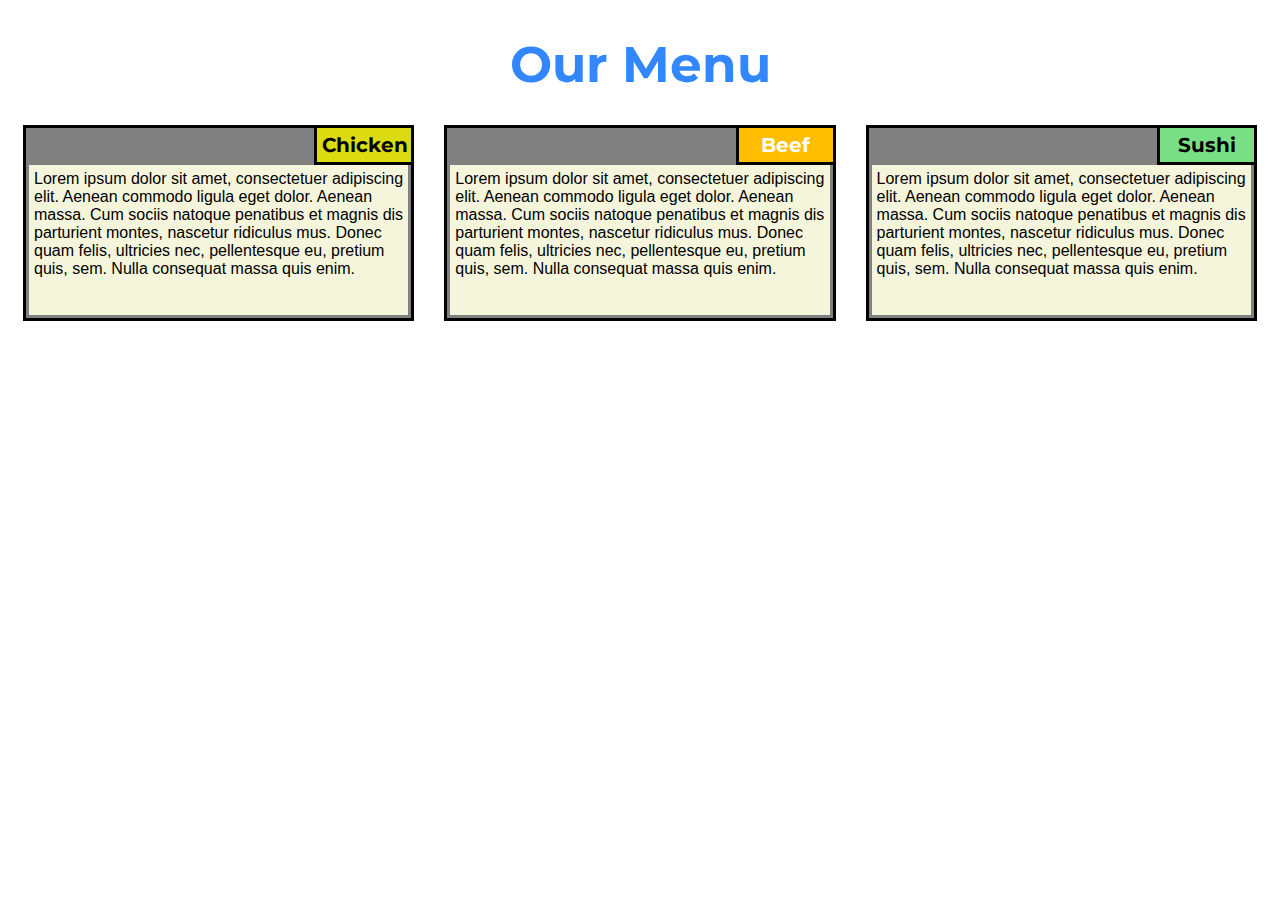
<file: Program/index.html>
<!DOCTYPE html>
<html>

    <head>
        <meta charset="UTF-8">
        <title>module 2 coding assignment</title>
        <link rel="stylesheet" type="text/css" href="/Program/Style/style.css">
        <link href="https://fonts.googleapis.com/css2?family=Montserrat:wght@300&display=swap" rel="stylesheet">
        
    </head>
    

    <body>
        <h1>Our Menu</h1>
        <section class="column-lg-4 colmn-md-6 colmn-sm-12">
            <div>
                <p class="presentation1">Chicken</p>
                <p class="content">
                    Lorem ipsum dolor sit amet, consectetuer adipiscing elit. Aenean commodo ligula eget dolor. Aenean massa. Cum sociis natoque penatibus et magnis dis parturient montes, nascetur ridiculus mus. Donec quam felis, ultricies nec, pellentesque eu, pretium quis, sem. Nulla consequat massa quis enim.
                </p>
            </div>
        </section>
        <section class="column-lg-4 colmn-md-6 colmn-sm-12">
            <div>
                <p class="presentation2">Beef</p>
                <p class="content">
                    Lorem ipsum dolor sit amet, consectetuer adipiscing elit. Aenean commodo ligula eget dolor. Aenean massa. Cum sociis natoque penatibus et magnis dis parturient montes, nascetur ridiculus mus. Donec quam felis, ultricies nec, pellentesque eu, pretium quis, sem. Nulla consequat massa quis enim.
            </div>
        </section>
        <section class="column-lg-4 colmn-md-12 colmn-sm-12">
            <div>
                <p class="presentation3">Sushi</p>
                <p class="content">
                    Lorem ipsum dolor sit amet, consectetuer adipiscing elit. Aenean commodo ligula eget dolor. Aenean massa. Cum sociis natoque penatibus et magnis dis parturient montes, nascetur ridiculus mus. Donec quam felis, ultricies nec, pellentesque eu, pretium quis, sem. Nulla consequat massa quis enim.
                </p>
            </div>
    </body>

</html>
</file>
<file: Program/Style/style.css>
/*Verison de la web en el Escritorio*/
 @media (min-width: 992px) {
    .column-lg-4 {
        float: left;
        width: 33.33%;
    }
}

/*Version de la web en una Tablet*/
@media (min-width: 768px) and (max-width: 991px) {
    .colmn-md-6 {
        float: left;
        width: 50%;
        margin-left: auto;
        margin-right: auto;
    }

    .colmn-md-12 {
        float: left;
        width: 100%;
        margin-left: auto;
        margin-right: auto;
    }
}

/*Version de la web en una teléfono celular*/
@media (max-width: 767px) {
    .colmn-sm-12 {
        float: left;
        width: 100%;
    }
}

body{
    font-family: 'Montserrat', sans-serif;
}

    
    * {
        box-sizing: border-box;
    }

    body {
        background-color: white;
    }

    h1 {
       margin-bottom: 15px;
    text-align: center;
    color: #3287ff;
    font-size: 50px;
    }

    section {
        position: relative;
        padding: 15px;
        width: 90%;
    }

    p {
        position: relative;
        clear: right;
    }

    div {
        position: relative;
        background-color: gray;
        border: 3.5px solid black;
        width: 100%;
        margin-left: auto;
        margin-right: auto;
        margin-bottom: auto;
    }

/*Diseño de las presentación de los apartados Chicken, Beef y Sushi*/
    .presentation1 {
        float: right;
        width: 100px;
        padding: 5px;
        margin: -3px -3px 0px;
        border: 3.5px solid black;
        text-align: center;
        font-size: 125%;
        font-weight: bold;
        background-color: #dbdb10;

    }

    .presentation2 {
        float: right;
        color: white;
        width: 100px;
        padding: 5px;
        margin: -3px -3px 0px;
        border: 3.5px solid black;
        text-align: center;
        font-size: 125%;
        font-weight: bold;
        background-color: #ffbf00;

    }

    .presentation3 {
        color: black;
        float: right;
        width: 100px;
        padding: 5px;
         margin: -3px -3px 0px;
        border: 3.5px solid black;
        text-align: center;
        font-size: 125%;
        font-weight: bold;
        background-color: rgb(121, 223, 133);

    }

    .content {
        padding: 5px;
        border: none;
        background-color: #F5F5DC;
        font-family: Helvetica;
        color: black;
        margin: 3px ;
        height: 150px;
        overflow: auto;
    }

    .row {
        width: 90%;
    }
</file>
